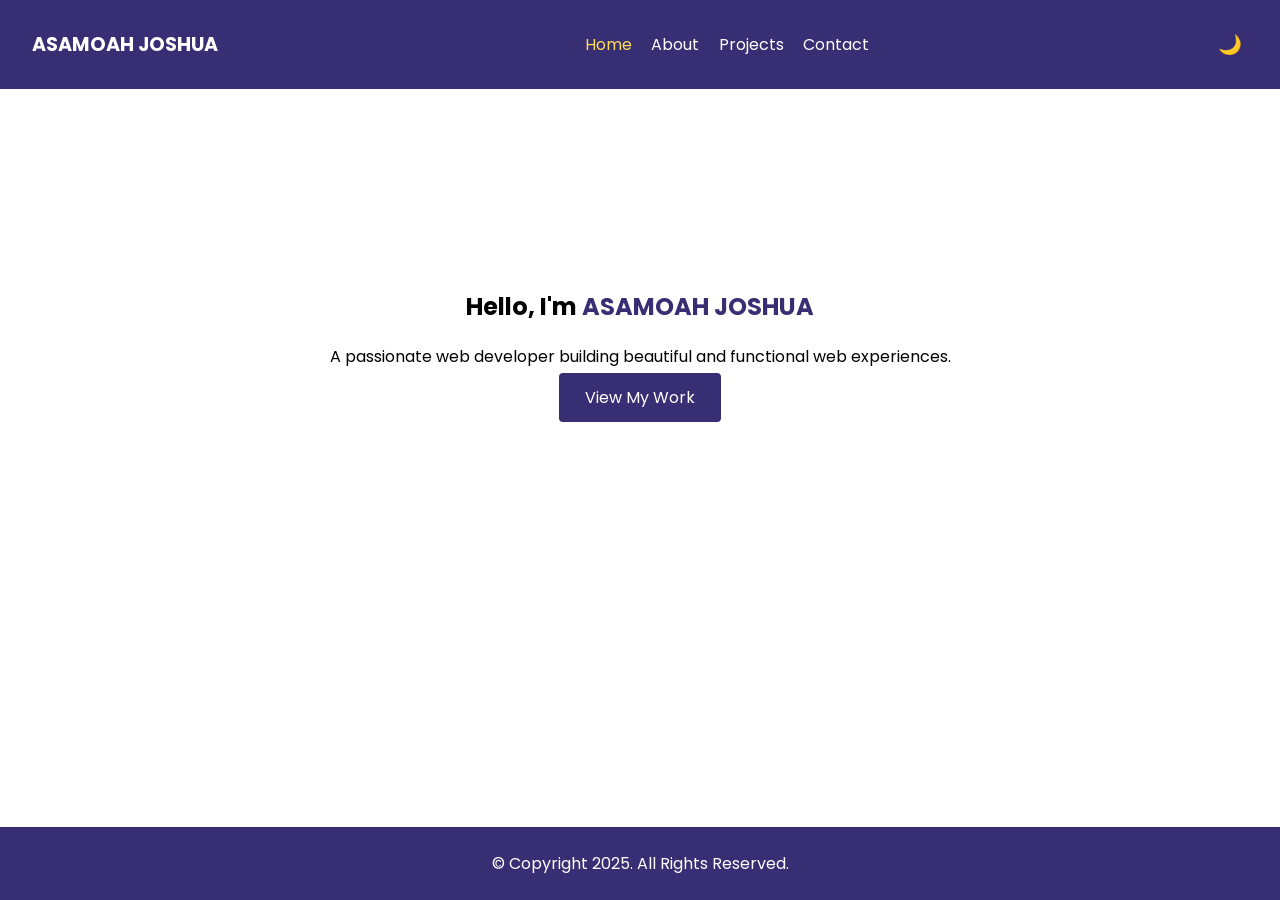
<file: portfolio-website/index.html>
<!DOCTYPE html>
<html lang="en">
<head>
  <meta charset="UTF-8" />
  <meta name="viewport" content="width=device-width, initial-scale=1.0" />
  <meta name="description" content="Personal Portfolio of Asamoah Joshua" />
  <title>Home | ASAMOAH JOSHUA Portfolio</title>
  <link rel="stylesheet" href="css/style.css" />
  <link rel="preconnect" href="https://fonts.googleapis.com">
  <link href="https://fonts.googleapis.com/css2?family=Poppins:wght@300;500;700&display=swap" rel="stylesheet">
  <link rel="icon" href="images\icon.png" type="image/x-icon">
</head>
<body>
  <header class="head">
    <nav class="navbar">
      <div class="logo">ASAMOAH JOSHUA</div>
      <ul class="nav-links" id="navLinks">
        <li><a href="index.html" class="active">Home</a></li>
        <li><a href="about.html">About</a></li>
        <li><a href="projects.html">Projects</a></li>
        <li><a href="contact.html">Contact</a></li>
      </ul>
      <div class="hamburger" id="hamburger">&#9776;</div>
      <button id="themeToggle" class="theme-btn">🌙</button>
    </nav>
  </header>

  <main>
    <section class="hero">
      <div class="hero-content">
        <h1>Hello, I'm <span>ASAMOAH JOSHUA</span></h1>
        <p>A passionate web developer building beautiful and functional web experiences.</p>
        <a href="projects.html" class="btn">View My Work</a>
      </div>
    </section>
  </main>

  <footer>
    <p>&copy; Copyright 2025. All Rights Reserved.</p>
  </footer>

  <script src="js/script.js"></script>
</body>
</html>
</file>
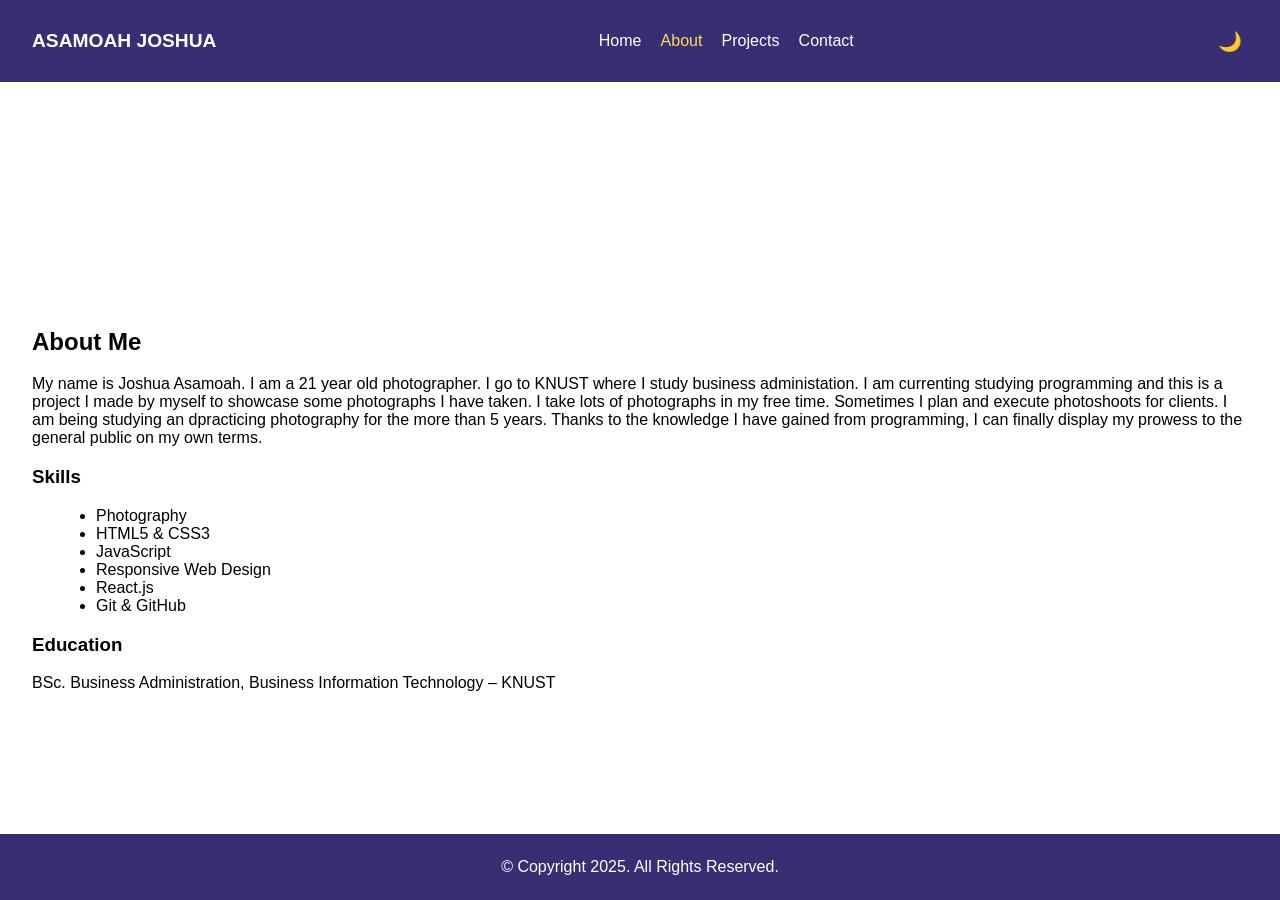
<file: portfolio-website/about.html>
<!DOCTYPE html>
<html lang="en">
<head>
  <meta charset="UTF-8">
  <meta name="viewport" content="width=device-width, initial-scale=1.0">
  <title>About | ASAMOAH JOSHUA</title>
  <link rel="stylesheet" href="css/style.css">
  <link rel="icon" href="images\icon.png" type="image/x-icon">
</head>
<body>
  <header class="head">
    <nav class="navbar">
      <div class="logo">ASAMOAH JOSHUA</div>
      <ul class="nav-links" id="navLinks">
        <li><a href="index.html">Home</a></li>
        <li><a href="about.html" class="active">About</a></li>
        <li><a href="projects.html">Projects</a></li>
        <li><a href="contact.html">Contact</a></li>
      </ul>
      <div class="hamburger" id="hamburger">&#9776;</div>
      <button id="themeToggle" class="theme-btn">🌙</button>
    </nav>
  </header>

  <main>
    <section class="about-section">
      <div class="about-content">
        <h2>About Me</h2>
        <p>My name is Joshua Asamoah.
            I am a 21 year old photographer.
            I go to KNUST where I study business administation.
            I am currenting studying programming and this is
            a project I made by myself to showcase some 
            photographs I have taken. I take lots of photographs
            in my free time. Sometimes I plan and execute photoshoots
            for clients. I am being studying an dpracticing photography
            for the more than 5 years. Thanks to the knowledge I have
            gained from programming, I can finally display my prowess
            to the general public on my own terms.
        </p>

        <h3>Skills</h3>
        <ul class="skills-list">
          <li>Photography</li>
          <li>HTML5 & CSS3</li>
          <li>JavaScript</li>
          <li>Responsive Web Design</li>
          <li>React.js</li>
          <li>Git & GitHub</li>
        </ul>

        <h3>Education</h3>
        <p>BSc. Business Administration, Business Information Technology – KNUST</p>
      </div>
    </section>
  </main>

  <footer>
    <p>&copy; Copyright 2025. All Rights Reserved.</p>
  </footer>
  <script src="js/script.js"></script>
</body>
</html>
</file>
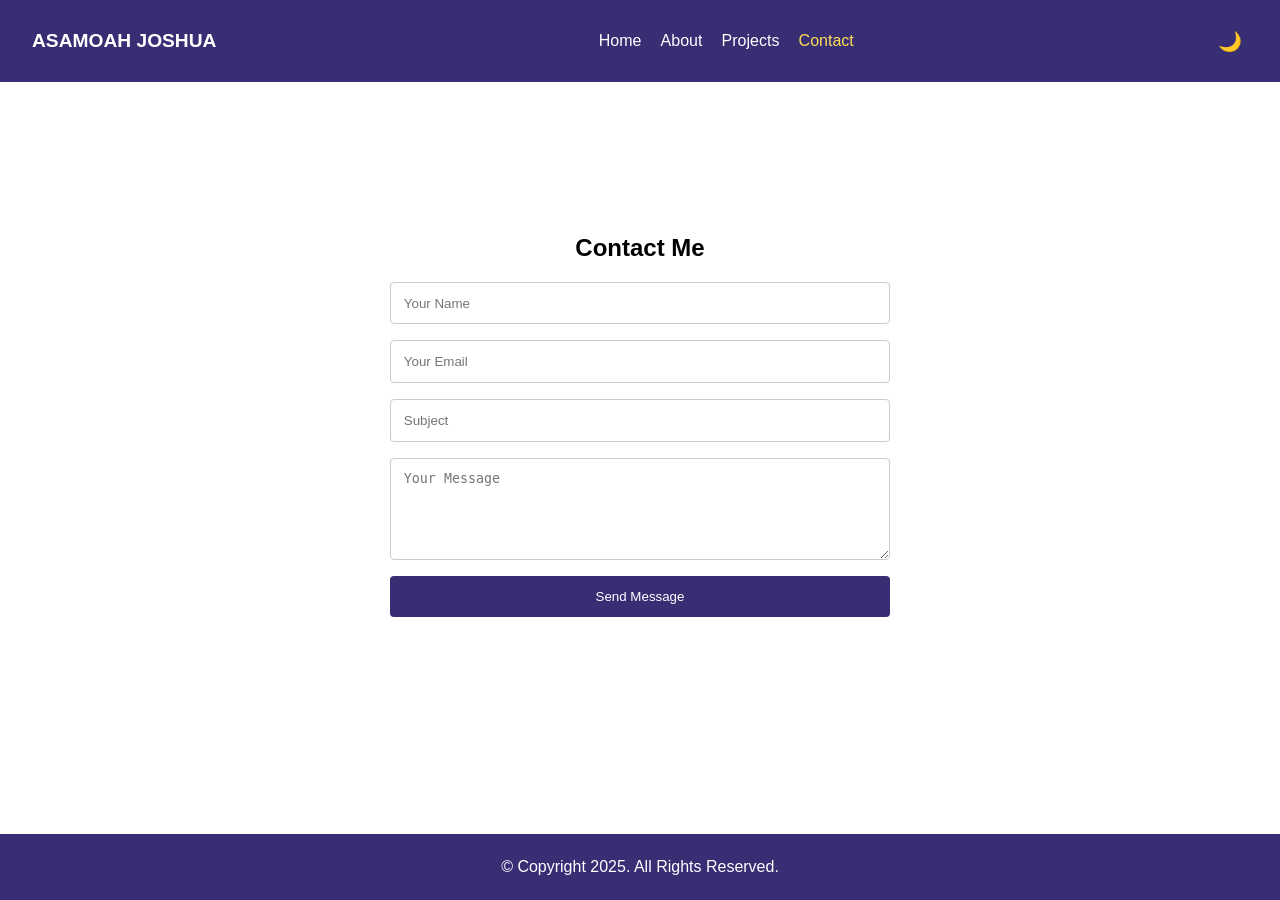
<file: portfolio-website/contact.html>
<!DOCTYPE html>
<html lang="en">
<head>
  <meta charset="UTF-8">
  <meta name="viewport" content="width=device-width, initial-scale=1.0">
  <title>Contact | ASAMOAH JOSHUA</title>
  <link rel="stylesheet" href="css/style.css">
  <link rel="icon" href="images\icon.png" type="image/x-icon">
</head>
<body>
  <header class="head">
    <nav class="navbar">
      <div class="logo">ASAMOAH JOSHUA</div>
      <ul class="nav-links" id="navLinks">
        <li><a href="index.html">Home</a></li>
        <li><a href="about.html">About</a></li>
        <li><a href="projects.html">Projects</a></li>
        <li><a href="contact.html" class="active">Contact</a></li>
      </ul>
      <div class="hamburger" id="hamburger">&#9776;</div>
      <button id="themeToggle" class="theme-btn">🌙</button>
    </nav>
  </header>

  <main>
    <section class="contact-section">
      <h2>Contact Me</h2>
      <form id="contactForm" class="contact-form">
        <input type="text" id="name" name="name" placeholder="Your Name" required>
        <input type="email" id="email" name="email" placeholder="Your Email" required>
        <input type="text" id="subject" name="subject" placeholder="Subject" required>
        <textarea id="message" name="message" rows="5" placeholder="Your Message" required></textarea>
        <button type="submit" class="btn">Send Message</button>
        <p id="formMsg" class="form-message"></p>
      </form>
    </section>
  </main>

  <footer>
    <p>&copy; Copyright 2025. All Rights Reserved.</p>
  </footer>
  <script src="js/script.js"></script>
</body>
</html>
</file>
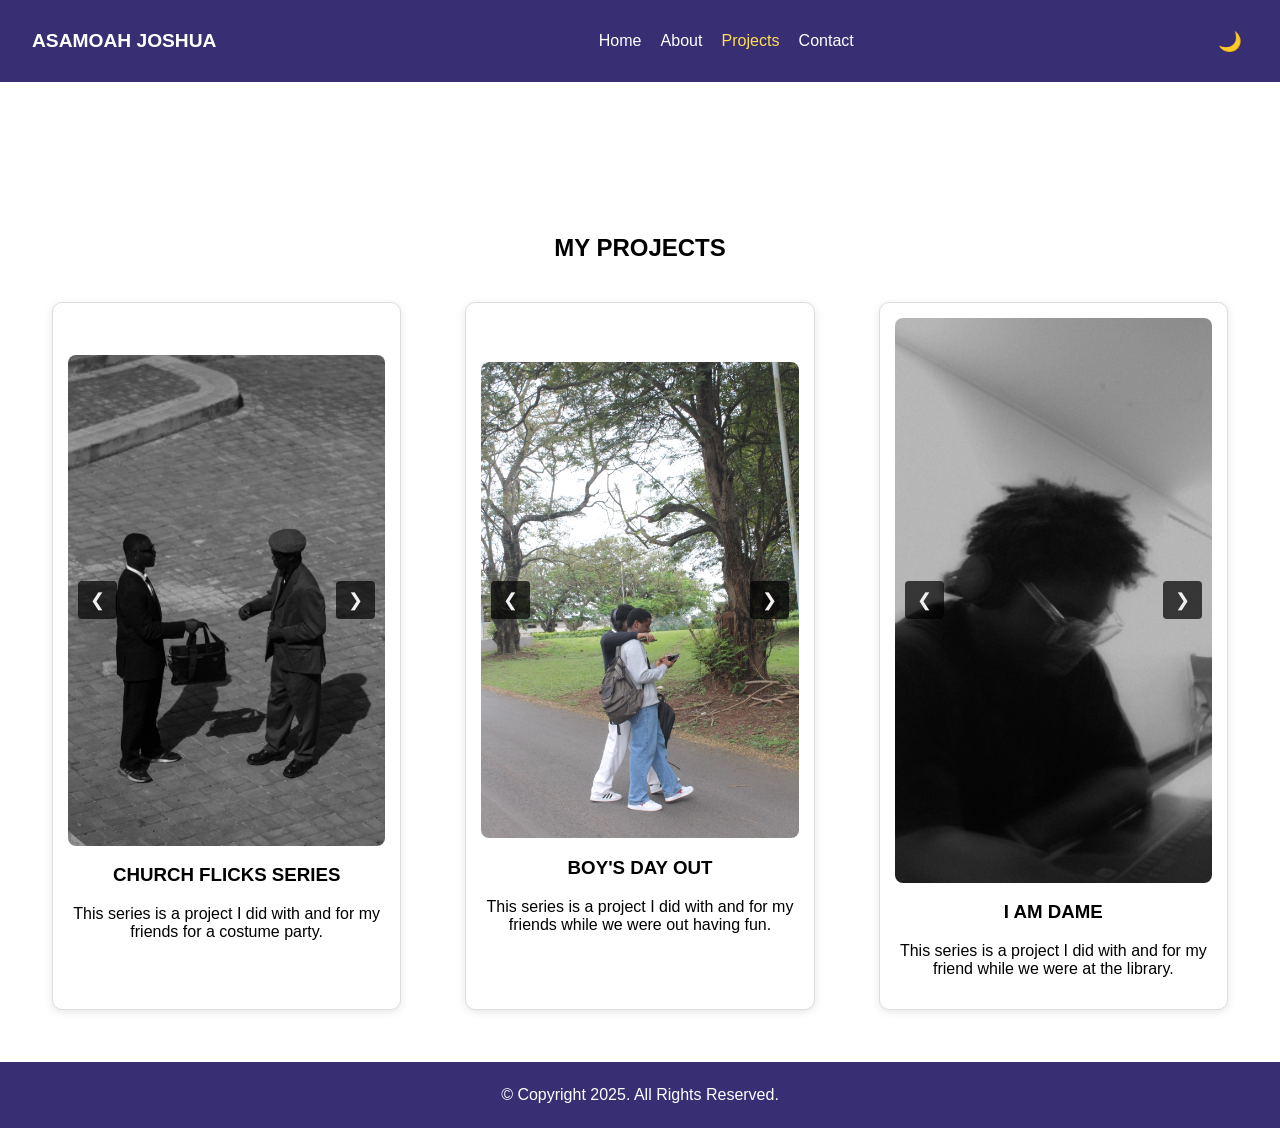
<file: portfolio-website/projects.html>
<!DOCTYPE html>
<html lang="en">
<head>
  <meta charset="UTF-8">
  <meta name="viewport" content="width=device-width, initial-scale=1.0">
  <title>Projects | ASAMOAH JOSHUA</title>
  <link rel="stylesheet" href="css/style.css">
  <link rel="icon" href="images\icon.png" type="image/x-icon">
</head>
<body>
  <header class="head">
    <nav class="navbar">
      <div class="logo">ASAMOAH JOSHUA</div>
      <ul class="nav-links" id="navLinks">
        <li><a href="index.html">Home</a></li>
        <li><a href="about.html">About</a></li>
        <li><a href="projects.html" class="active">Projects</a></li>
        <li><a href="contact.html">Contact</a></li>
      </ul>
      <div class="hamburger" id="hamburger">&#9776;</div>
      <button id="themeToggle" class="theme-btn">🌙</button>
    </nav>
  </header>

  <main>
    <section class="projects-section">
      <h2>MY PROJECTS</h2>

      <div class="projects-grid" id="projectContainer">
        <!-- Projects dynamically loaded via JavaScript -->
         
      </div>

</section>
  </main>

  <footer>
    <p>&copy; Copyright 2025. All Rights Reserved.</p>
  </footer>

  <script src="js/script.js"></script>
</body>
</html>
</file>
<file: portfolio-website/css/style.css>
:root {
  --primary-color: rgba(56, 46, 116);
  --secondary-color: rgb(56, 108, 145);
  --light-bg: rgb(255, 255, 255);
  --dark-bg: rgb(29, 29, 29);
  --text-light: rgb(255, 255, 255);
  --text-dark: #000000;
}

body {
  margin: 0;
  font-family: 'Poppins', sans-serif;
  background-color: var(--light-bg);
  color: var(--text-dark);
  transition: all 0.3s ease;
  display: flex;
  flex-direction: column;
  height: 100vh;
}

main
{
flex: 1 0 auto;
padding-top: 100px;
display: grid;
}

.dark-mode {
  background-color: var(--dark-bg);
  color: var(--text-light);
}

header {
  background-color: var(--primary-color);
  color: white;
  padding: 1rem 2rem;
  position: sticky;
  top: 0;
  z-index: 1000;
}

.navbar {
  display: flex;
  align-items: center;
  justify-content: space-between;
}

.logo {
  font-weight: 700;
  font-size: 1.2rem;
}

.nav-links {
  list-style: none;
  display: flex;
  gap: 1.2rem;
}

.nav-links a {
  color: white;
  text-decoration: none;
  transition: color 0.3s;
}

.nav-links a:hover, .nav-links .active {
  color: #ffdd57;
}

.hamburger {
  display: none;
  font-size: 1.5rem;
  cursor: pointer;
}

.theme-btn {
  margin-left: 1rem;
  background: transparent;
  border: none;
  color: white;
  font-size: 1.2rem;
  cursor: pointer;
}

.hero {
  text-align: center;
  padding: 5rem 2rem;
}

.hero h1 span {
  color: var(--primary-color);
}

.btn {
  background: var(--primary-color);
  color: white;
  border: none;
  padding: 0.8rem 1.6rem;
  border-radius: 4px;
  cursor: pointer;
  text-decoration: none;
  transition: background 0.3s;
}

.btn:hover {
  background: var(--secondary-color);
}

/* About Section */
.about-section {
  display: flex;
  flex-wrap: wrap;
  gap: 2rem;
  padding: 2rem;
  align-items: center;
}

.profile-pic {
  width: 200px;
  border-radius: 50%;
}

.skills-list {
  list-style: disc;
  margin-left: 1.5rem;
}

/* Projects */
.projects-section {
  padding: 2rem;
  text-align: center;
}

.projects-grid {
  display: grid;
  gap: 1.5rem;
  grid-template-columns: repeat(auto-fit, minmax(280px, 1fr));
  justify-content: center;
  justify-items: center;
}

.project-card:hover {
  transform: scale(1.03);
}

.project-card {
  border: 1px solid #ddd;
  padding: 15px;
  border-radius: 10px;
  max-width: 350px;
  margin: 20px;
  text-align: center;
  background: #fff;
  box-shadow: 0 2px 8px rgba(0,0,0,0.1);
    align-items: center;
    align-content: center;
    flex-direction: column;
    justify-content: center;
    transition: transform 0.3s;
    overflow-y: hidden;
    justify-content: center;
  justify-items: center;
}

.carousel {
  position: relative;
  width: 100%;
  overflow: hidden;
  border-radius: 8px;
  overflow-y: hidden;
  justify-content: center;
  justify-items: center;

}

.carousel-images img {
  width: 100%;
  justify-content: center;
  justify-items: center;
}

.carousel button {
  position: absolute;
  top: 50%;
  transform: translateY(-50%);
  background: rgba(0,0,0,0.7);
  border: none;
  color: rgb(241, 241, 241);
  font-size: 18px;
  padding: 8px 12px;
  cursor: pointer;
  border-radius: 10%;
}

.carousel .prev {
  left: 10px;
}

.carousel .next {
  right: 10px;
}

.carousel button:hover {
  background: rgba(0,0,0,0.8);
}

.project-info {
  margin-top: 15px;
  color: var(--text-dark);
}

.btn:hover {
  background: #0056b3;
}

/* Contact */
.contact-section {
  padding: 2rem;
  text-align: center;
}

.contact-form {
  display: flex;
  flex-direction: column;
  max-width: 500px;
  margin: auto;
  gap: 1rem;
}

.contact-form input, .contact-form textarea {
  padding: 0.8rem;
  border-radius: 4px;
  border: 1px solid #ccc;
}

.form-message {
  margin-top: 1rem;
  font-weight: 500;
}

/* Footer */
footer {
  text-align: center;
  bottom: 0;
  left: 0;
  width: auto;
  padding: 0.5rem;
  background-color: var(--primary-color);
  color: white;
    z-index: 1000;
  }

/* Responsive */
@media (max-width: 768px) {
  .nav-links {
    display: none;
    flex-direction: column;
    background-color: var(--primary-color);
    position: absolute;
    top: 60px;
    right: 0;
    width: 200px;
  }


  .nav-links.show {
    display: flex;
  }

  .hamburger {
    display: block;
  }
}
</file>
